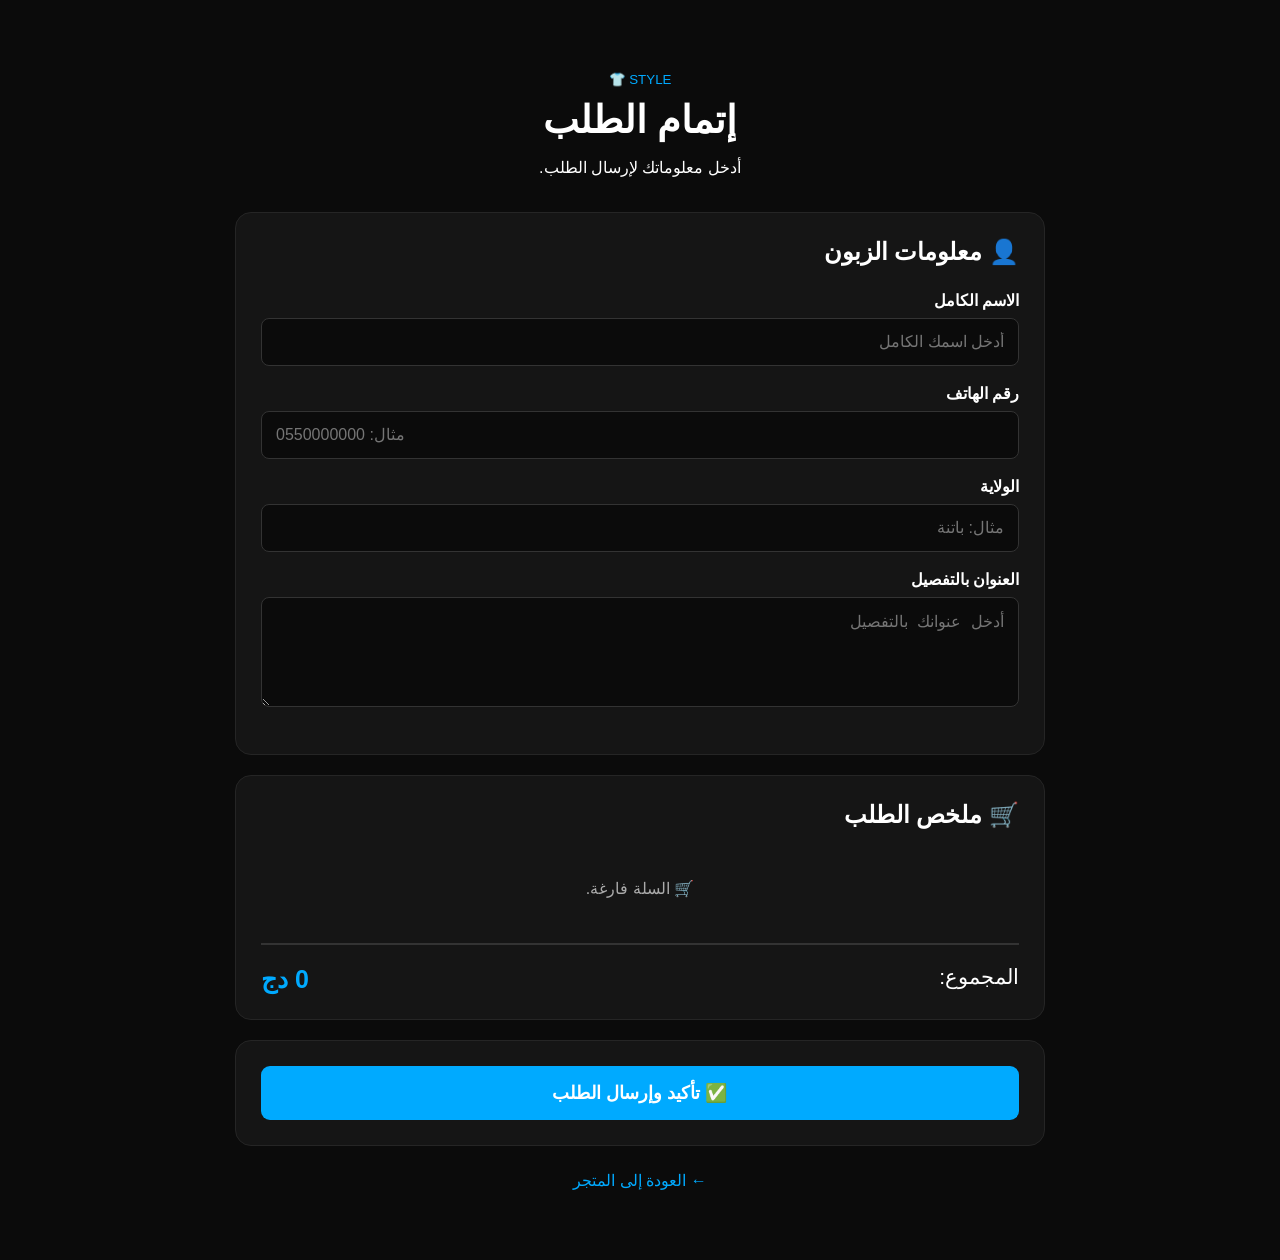
<file: checkout.html>
<!doctype html>

<html lang="ar" dir="rtl">

<head>
    <meta charset="utf-8">
    <meta name="viewport" content="width=device-width, initial-scale=1">


<title>STYLE — إتمام الطلب</title>

<link rel="stylesheet" href="style.css">

<style>
    body {
        background: #0b0b0b;
        color: white;
        font-family: Arial, sans-serif;
    }

    .checkout-page {
        max-width: 850px;
        margin: 50px auto;
        padding: 20px;
    }

    .checkout-title {
        text-align: center;
        margin-bottom: 35px;
    }

    .checkout-title small {
        color: #00aaff;
    }

    .checkout-title h1 {
        font-size: 38px;
        margin: 10px 0;
    }

    .checkout-box {
        background: #151515;
        border: 1px solid #252525;
        border-radius: 16px;
        padding: 25px;
        margin-bottom: 20px;
    }

    .checkout-box h2 {
        margin-top: 0;
        margin-bottom: 25px;
    }

    .form-group {
        margin-bottom: 18px;
    }

    .form-group label {
        display: block;
        margin-bottom: 8px;
        font-weight: bold;
    }

    .form-group input,
    .form-group textarea {
        width: 100%;
        box-sizing: border-box;
        padding: 14px;
        border-radius: 8px;
        border: 1px solid #333;
        background: #0b0b0b;
        color: white;
        font-size: 16px;
        outline: none;
    }

    .form-group input:focus,
    .form-group textarea:focus {
        border-color: #00aaff;
    }

    .form-group textarea {
        min-height: 110px;
        resize: vertical;
    }

    .order-item {
        padding: 15px 0;
        border-bottom: 1px solid #292929;
        display: flex;
        justify-content: space-between;
        gap: 20px;
    }

    .order-item:last-child {
        border-bottom: none;
    }

    .order-item h3 {
        margin: 0 0 7px;
    }

    .order-details {
        color: #aaa;
        font-size: 14px;
    }

    .order-price {
        color: #00aaff;
        font-weight: bold;
        white-space: nowrap;
    }

    .total {
        display: flex;
        justify-content: space-between;
        border-top: 2px solid #333;
        margin-top: 20px;
        padding-top: 20px;
        font-size: 21px;
    }

    .total strong {
        color: #00aaff;
        font-size: 25px;
    }

    .confirm-button {
        width: 100%;
        padding: 16px;
        border: none;
        border-radius: 9px;
        background: #00aaff;
        color: white;
        font-size: 18px;
        font-weight: bold;
        cursor: pointer;
    }

    .confirm-button:hover {
        background: #008dcc;
    }

    .back {
        display: block;
        text-align: center;
        margin-top: 25px;
        color: #00aaff;
        text-decoration: none;
    }

    .empty {
        text-align: center;
        color: #aaa;
        padding: 25px;
    }
</style>


</head>

<body>

<main class="checkout-page">


<div class="checkout-title">
    <small>STYLE 👕</small>
    <h1>إتمام الطلب</h1>
    <p>أدخل معلوماتك لإرسال الطلب.</p>
</div>


<!-- معلومات الزبون -->

<div class="checkout-box">

    <h2>👤 معلومات الزبون</h2>

    <form id="checkoutForm">

        <div class="form-group">

            <label for="customerName">
                الاسم الكامل
            </label>

            <input
                type="text"
                id="customerName"
                placeholder="أدخل اسمك الكامل"
                required
            >

        </div>


        <div class="form-group">

            <label for="phone">
                رقم الهاتف
            </label>

            <input
                type="tel"
                id="phone"
                placeholder="مثال: 0550000000"
                required
            >

        </div>


        <div class="form-group">

            <label for="wilaya">
                الولاية
            </label>

            <input
                type="text"
                id="wilaya"
                placeholder="مثال: باتنة"
                required
            >

        </div>


        <div class="form-group">

            <label for="address">
                العنوان بالتفصيل
            </label>

            <textarea
                id="address"
                placeholder="أدخل عنوانك بالتفصيل"
                required
            ></textarea>

        </div>

    </form>

</div>


<!-- ملخص الطلب -->

<div class="checkout-box">

    <h2>🛒 ملخص الطلب</h2>

    <div id="orderItems"></div>

    <div class="total">

        <span>المجموع:</span>

        <strong id="orderTotal">
            0 دج
        </strong>

    </div>

</div>


<!-- تأكيد الطلب -->

<div class="checkout-box">

    <button
        type="button"
        class="confirm-button"
        id="confirmOrderButton"
    >
        ✅ تأكيد وإرسال الطلب
    </button>

</div>


<a href="index.html" class="back">
    ← العودة إلى المتجر
</a>


</main>

<script>

const SUPABASE_URL =
    "https://asnuclplpvvozslziqjc.supabase.co";

const SUPABASE_KEY =
    "sb_publishable_dRKgnlRt6KzMOaeZV8e6Gg_Txxa5OZV";


/*
    نستخدم نفس اسم السلة الموجود في script.js
*/

let cart =
    JSON.parse(
        localStorage.getItem("style_cart") || "[]"
    );


const money = (number) =>
    Number(number).toLocaleString("fr-FR") + " دج";


/* =====================================
   عرض الطلب
===================================== */

function renderOrder() {

    const orderItems =
        document.getElementById("orderItems");

    const orderTotal =
        document.getElementById("orderTotal");


    if (!cart.length) {

        orderItems.innerHTML = `
            <div class="empty">
                🛒 السلة فارغة.
            </div>
        `;

        orderTotal.textContent = "0 دج";

        return;
    }


    let total = 0;


    orderItems.innerHTML =
        cart.map(function(item) {

            const quantity =
                Number(item.qty || 1);

            const itemTotal =
                Number(item.price) * quantity;

            total += itemTotal;


            return `
                <div class="order-item">

                    <div>

                        <h3>
                            ${item.name}
                        </h3>

                        <div class="order-details">

                            المقاس:
                            ${item.size}

                            |

                            الكمية:
                            ${quantity}

                        </div>

                    </div>

                    <div class="order-price">
                        ${money(itemTotal)}
                    </div>

                </div>
            `;

        }).join("");


    orderTotal.textContent =
        money(total);
}


/* =====================================
   إرسال الطلب إلى Supabase
===================================== */

async function confirmOrder() {

    const name =
        document
        .getElementById("customerName")
        .value
        .trim();


    const phone =
        document
        .getElementById("phone")
        .value
        .trim();


    const wilaya =
        document
        .getElementById("wilaya")
        .value
        .trim();


    const address =
        document
        .getElementById("address")
        .value
        .trim();


    /* التحقق */

    if (!cart.length) {

        alert(
            "🛒 السلة فارغة! أضف منتجًا أولاً."
        );

        return;
    }


    if (
        !name ||
        !phone ||
        !wilaya ||
        !address
    ) {

        alert(
            "⚠️ يرجى ملء جميع معلومات الطلب."
        );

        return;
    }


    /* حساب المجموع */

    let total = 0;

    cart.forEach(function(item) {

        total +=
            Number(item.price) *
            Number(item.qty || 1);

    });


    const button =
        document.getElementById(
            "confirmOrderButton"
        );


    button.disabled = true;

    button.textContent =
        "⏳ جاري إرسال الطلب...";


    try {

        const response =
            await fetch(
                SUPABASE_URL +
                "/rest/v1/orders",
                {

                    method: "POST",

                    headers: {

                        "Content-Type":
                            "application/json",

                        "apikey":
                            SUPABASE_KEY,

                        "Authorization":
                            "Bearer " +
                            SUPABASE_KEY,

                        "Prefer":
                            "return=minimal"

                    },

                    body: JSON.stringify({

                        customer_name: name,

                        phone: phone,

                        address: address,

                        wilaya: wilaya,

                        items: cart,

                        total: total,

                        status: "جديد"

                    })

                }
            );


        if (!response.ok) {

            const errorText =
                await response.text();

            console.error(
                "Supabase Error:",
                errorText
            );

            throw new Error(
                "فشل إرسال الطلب"
            );
        }


        /* نجاح */

        localStorage.removeItem(
            "style_cart"
        );


        alert(
            "✅ تم إرسال طلبك بنجاح!\n\n" +
            "شكرًا لك " +
            name +
            " ❤️"
        );


        window.location.href =
            "index.html";


    } catch (error) {

        console.error(error);


        alert(
            "❌ حدث خطأ أثناء إرسال الطلب.\n\n" +
            "تأكد من اتصال الإنترنت ثم حاول مرة أخرى."
        );


        button.disabled = false;

        button.textContent =
            "✅ تأكيد وإرسال الطلب";
    }

}


/* =====================================
   تشغيل الصفحة
===================================== */

document
    .getElementById(
        "confirmOrderButton"
    )
    .addEventListener(
        "click",
        confirmOrder
    );


renderOrder();

</script>

</body>
</html>
</file>
<file: style.css>
@import url('https://fonts.googleapis.com/css2?family=Cairo:wght@400;600;700;800&display=swap');
:root{--bg:#080a0e;--panel:#12161d;--line:#252c36;--muted:#9aa3b1;--text:#f7f8fa;--lime:#e9ff43}*{box-sizing:border-box}html{scroll-behavior:smooth}body{margin:0;background:var(--bg);color:var(--text);font-family:Cairo,Arial,sans-serif}.wrap{width:min(1120px,92%);margin:auto}header{position:sticky;top:0;z-index:10;background:#080a0edb;backdrop-filter:blur(14px);border-bottom:1px solid var(--line)}.nav{height:72px;display:flex;align-items:center;gap:35px}.logo{font-size:27px;font-weight:800;margin-left:auto}.logo span,small{color:var(--lime)}nav{display:flex;gap:25px}nav a{color:#adb4c0;font-size:14px}nav a:hover{color:#fff}.cartBtn{background:var(--panel);color:#fff;border:1px solid var(--line);border-radius:11px;padding:9px 13px;cursor:pointer}.cartBtn b{background:var(--lime);color:#080a0e;border-radius:99px;padding:1px 7px}.hero{min-height:650px;display:grid;grid-template-columns:1.1fr .9fr;gap:50px;align-items:center;padding:75px 0}.hero small,.heading small,.story small{font-weight:800;letter-spacing:2px}.hero h1{font-size:clamp(48px,7vw,82px);line-height:1.05;margin:18px 0}.hero em{font-style:normal;color:var(--lime)}.hero p{color:var(--muted);font-size:18px;line-height:1.9;max-width:550px}.btn{display:inline-flex;justify-content:center;align-items:center;background:var(--lime);color:#090b0e;border:0;border-radius:11px;padding:13px 24px;font-family:inherit;font-weight:800;cursor:pointer}.hero .btn{margin-top:15px}.heroVisual{height:470px;border:1px solid var(--line);border-radius:28px;background:radial-gradient(circle at 50% 25%,#303844,#151a21 48%,#0d1015);position:relative;display:grid;place-items:center}.shirt{width:230px;height:300px;background:#050608;clip-path:polygon(22% 0,38% 9%,62% 9%,78% 0,100% 18%,83% 38%,73% 27%,73% 100%,27% 100%,27% 27%,17% 38%,0 18%);filter:drop-shadow(0 30px 25px #000)}.tag{position:absolute;bottom:24px;background:#fff;color:#080a0e;padding:6px 14px;border-radius:7px;font-weight:800;text-align:center}.tag small{color:#080a0e;font-size:8px;letter-spacing:2px}.section{padding:85px 0}.heading{display:flex;justify-content:space-between;align-items:end;margin-bottom:30px}.heading h2,.story h2{font-size:40px;margin:8px 0}.heading p,.story p{color:var(--muted)}.grid{display:grid;grid-template-columns:repeat(4,1fr);gap:17px}.product{background:var(--panel);border:1px solid var(--line);border-radius:17px;overflow:hidden}.visual{height:235px;display:grid;place-items:center;background:linear-gradient(145deg,#222934,#0e1116);position:relative}.visual:after{content:'STYLE';position:absolute;color:#ffffff08;font-size:28px;font-weight:800;letter-spacing:3px}.shape{position:relative;z-index:1}.shape.shirt{width:120px;height:165px;background:#050608;clip-path:polygon(20% 0,38% 10%,62% 10%,80% 0,100% 18%,82% 38%,72% 27%,72% 100%,28% 100%,28% 27%,18% 38%,0 18%)}.shape.jacket{width:130px;height:170px;background:#171a20;clip-path:polygon(22% 0,40% 9%,60% 9%,78% 0,100% 20%,77% 37%,70% 26%,70% 100%,30% 100%,30% 26%,23% 37%,0 20%)}.shape.jeans{width:115px;height:175px;background:#29476e;clip-path:polygon(15% 0,85% 0,70% 100%,53% 100%,50% 48%,47% 100%,30% 100%)}.shape.shoe{width:170px;height:68px;background:#eee;border-radius:55% 20% 25% 18%;transform:rotate(-7deg);box-shadow:inset -25px -10px #c9ccd0}.info{padding:17px}.info h3{margin:0 0 5px;font-size:17px}.price{font-weight:800;font-size:18px}.sizes{display:flex;gap:6px;flex-wrap:wrap;margin:14px 0}.sizes button{background:#0b0e13;border:1px solid #343b46;color:#fff;border-radius:8px;padding:7px 10px;cursor:pointer}.sizes button.selected,.sizes button:hover{background:var(--lime);color:#080a0e;border-color:var(--lime)}.add{width:100%;background:#fff;color:#080a0e;border:0;border-radius:9px;padding:11px;font-family:inherit;font-weight:800;cursor:pointer}.add:hover{background:var(--lime)}.story{background:#0e1116;border-block:1px solid var(--line);padding:85px 0}.storyGrid{display:grid;grid-template-columns:1fr 1fr;gap:80px}.story p{line-height:2;max-width:520px}.stats{display:grid;grid-template-columns:1fr 1fr;gap:15px}.stats div{background:var(--panel);border:1px solid var(--line);border-radius:15px;padding:25px}.stats strong{display:block;color:var(--lime);font-size:30px}.stats span{color:#cbd0d8}footer{border-top:1px solid var(--line)}footer .wrap{padding:24px 0;display:flex;justify-content:space-between;color:var(--muted);font-size:13px}.shade{position:fixed;inset:0;background:#000b;opacity:0;pointer-events:none;transition:.25s;z-index:20}.shade.on{opacity:1;pointer-events:auto}.cart{position:fixed;right:-430px;top:0;width:min(430px,100%);height:100vh;background:#0c0f14;z-index:21;border-left:1px solid var(--line);transition:.3s;display:flex;flex-direction:column}.cart.on{right:0}.cartHead{display:flex;justify-content:space-between;align-items:center;padding:18px;border-bottom:1px solid var(--line)}.cartHead h2{margin:0}.cartHead button{background:none;border:0;color:#fff;font-size:30px;cursor:pointer}.items{padding:17px;overflow:auto;flex:1}.empty{text-align:center;color:var(--muted);padding:60px 0}.cartItem{background:var(--panel);border:1px solid var(--line);border-radius:13px;padding:14px;margin-bottom:10px}.cartItemTop{display:flex;justify-content:space-between;gap:10px}.cartItem h4{margin:0}.remove{border:0;background:none;color:#ff6674;cursor:pointer;font-family:inherit}.cartItem p{color:var(--muted);font-size:13px;margin:5px 0}.qty{display:flex;align-items:center;gap:10px;margin-top:9px}.qty button{width:29px;height:29px;border:1px solid var(--line);border-radius:8px;background:#0b0e13;color:#fff;cursor:pointer}.cartFoot{border-top:1px solid var(--line);padding:18px}.cartFoot>div{display:flex;justify-content:space-between;margin-bottom:13px}.cartFoot strong{font-size:20px}.full{width:100%}@media(max-width:900px){.hero,.storyGrid{grid-template-columns:1fr}.heroVisual{height:360px}.grid{grid-template-columns:repeat(2,1fr)}.heading{display:block}}@media(max-width:600px){nav{display:none}.hero{padding:55px 0}.hero h1{font-size:50px}.grid{grid-template-columns:1fr}.stats{grid-template-columns:1fr}.heroVisual{height:310px}.shirt{width:170px;height:220px}}
</file>
